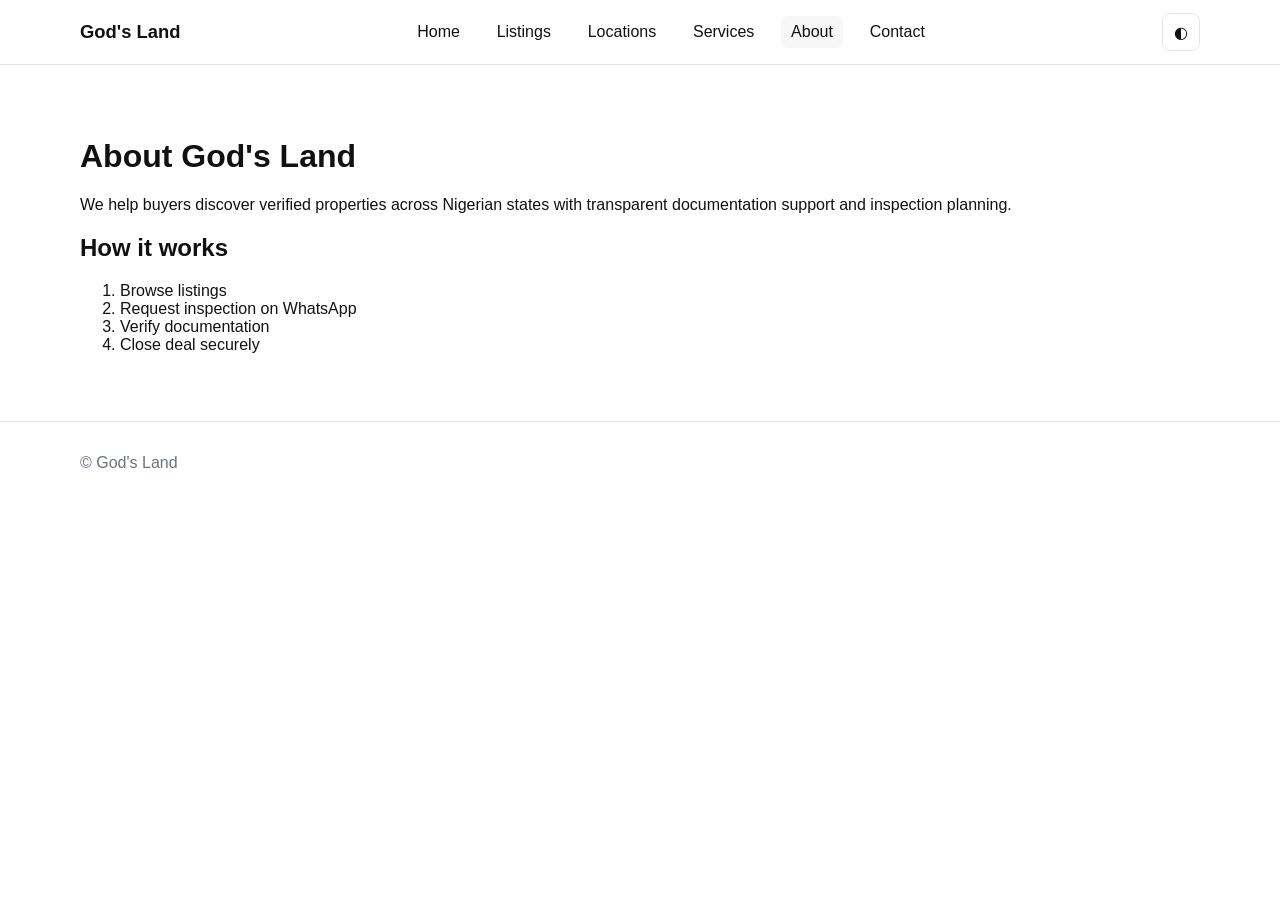
<file: about.html>
<!doctype html><html lang="en"><head><meta charset="UTF-8"><meta name="viewport" content="width=device-width, initial-scale=1.0"><title>About | God's Land</title><link rel="stylesheet" href="css/themes.css"><link rel="stylesheet" href="css/style.css"></head><body><header class="site-header"><div class="container nav-row"><a class="brand" href="index.html">God's Land</a><nav class="nav-links"><a data-nav href="index.html">Home</a><a data-nav href="listings.html">Listings</a><a data-nav href="locations.html">Locations</a><a data-nav href="services.html">Services</a><a data-nav href="about.html">About</a><a data-nav href="contact.html">Contact</a></nav><div class="utility"><button data-theme-toggle>◐</button></div></div></header><main class="section"><div class="container"><h1>About God's Land</h1><p>We help buyers discover verified properties across Nigerian states with transparent documentation support and inspection planning.</p><h2>How it works</h2><ol><li>Browse listings</li><li>Request inspection on WhatsApp</li><li>Verify documentation</li><li>Close deal securely</li></ol></div></main><footer><div class="container">© God's Land</div></footer><script src="js/theme.js"></script><script src="js/app.js"></script></body></html>
</file>
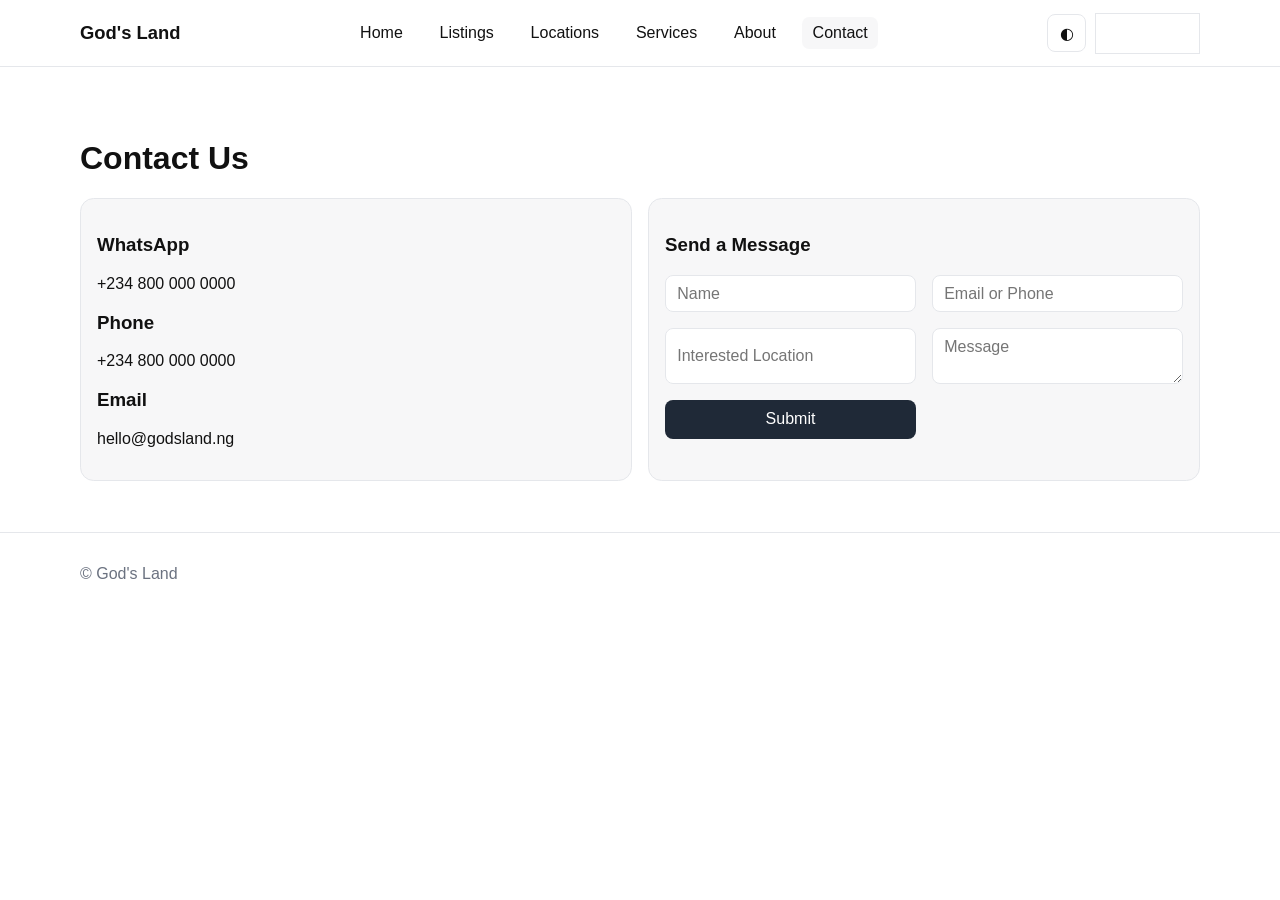
<file: contact.html>
<!doctype html><html lang="en"><head><meta charset="UTF-8"><meta name="viewport" content="width=device-width, initial-scale=1.0"><title>Contact | God's Land</title><link rel="stylesheet" href="css/themes.css"><link rel="stylesheet" href="css/style.css"></head><body><header class="site-header"><div class="container nav-row"><a class="brand" href="index.html">God's Land</a><nav class="nav-links"><a data-nav href="index.html">Home</a><a data-nav href="listings.html">Listings</a><a data-nav href="locations.html">Locations</a><a data-nav href="services.html">Services</a><a data-nav href="about.html">About</a><a data-nav href="contact.html">Contact</a></nav><div class="utility"><button data-theme-toggle>◐</button><a class="btn btn-outline" href="https://wa.me/2348000000000">WhatsApp</a></div></div></header><main class="section"><div class="container"><h1>Contact Us</h1><div class="grid"><article class="card" style="padding:1rem"><h3>WhatsApp</h3><p><a href="https://wa.me/2348000000000" target="_blank">+234 800 000 0000</a></p><h3>Phone</h3><p>+234 800 000 0000</p><h3>Email</h3><p>hello@godsland.ng</p></article><article class="card" style="padding:1rem"><h3>Send a Message</h3><form id="contact-form" class="grid"><input required placeholder="Name"><input required placeholder="Email or Phone"><input placeholder="Interested Location"><textarea required placeholder="Message"></textarea><button class="btn">Submit</button></form><p id="form-note" class="muted"></p></article></div></div></main><footer><div class="container">© God's Land</div></footer><a class="floating-wa" target="_blank" rel="noopener" href="https://wa.me/2348000000000">WA</a><script src="js/theme.js"></script><script src="js/app.js"></script><script>document.getElementById('contact-form').addEventListener('submit',e=>{e.preventDefault();document.getElementById('form-note').textContent='Thanks, we will contact you shortly.';e.target.reset();});</script></body></html>
</file>
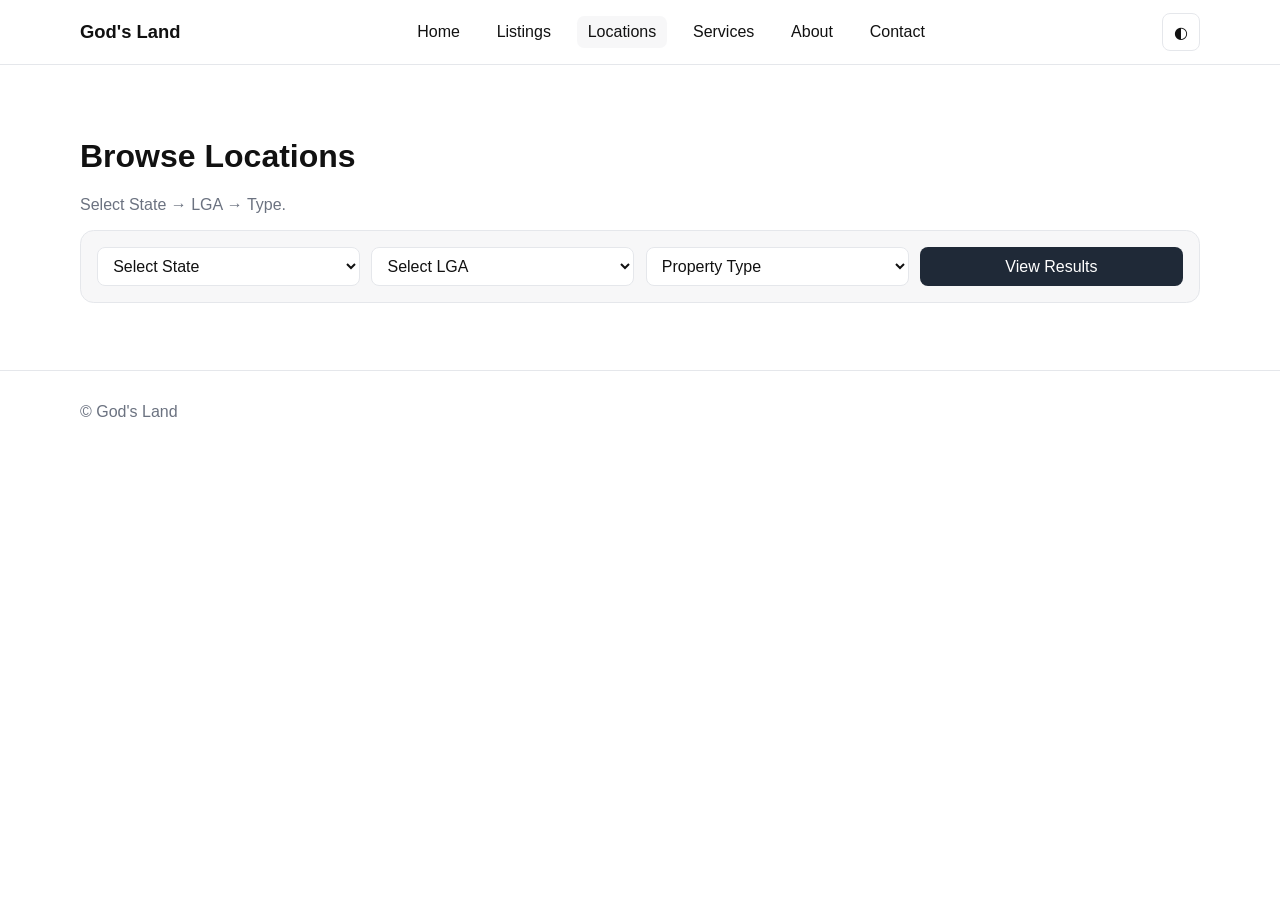
<file: locations.html>
<!doctype html><html lang="en"><head><meta charset="UTF-8"><meta name="viewport" content="width=device-width, initial-scale=1.0"><title>Locations | God's Land</title><link rel="stylesheet" href="css/themes.css"><link rel="stylesheet" href="css/style.css"></head><body><header class="site-header"><div class="container nav-row"><a class="brand" href="index.html">God's Land</a><nav class="nav-links"><a data-nav href="index.html">Home</a><a data-nav href="listings.html">Listings</a><a data-nav href="locations.html">Locations</a><a data-nav href="services.html">Services</a><a data-nav href="about.html">About</a><a data-nav href="contact.html">Contact</a></nav><div class="utility"><button data-theme-toggle>◐</button></div></div></header><main class="section"><div class="container"><h1>Browse Locations</h1><p class="muted">Select State → LGA → Type.</p><div class="filter-bar card" style="padding:1rem"><select id="loc-state"></select><select id="loc-lga"></select><select id="loc-type"><option value="">Property Type</option><option>Land</option><option>House</option></select><button class="btn" id="loc-go">View Results</button></div></div></main><footer><div class="container">© God's Land</div></footer><script src="data/listings.js"></script><script src="js/theme.js"></script><script src="js/filters.js"></script><script src="js/app.js"></script><script>populateStateAndLga(document.getElementById('loc-state'),document.getElementById('loc-lga'),false);document.getElementById('loc-go').addEventListener('click',()=>location.href=`listings.html?state=${encodeURIComponent(loc-state.value)}&lga=${encodeURIComponent(loc-lga.value)}&type=${encodeURIComponent(loc-type.value)}`)</script></body></html>
</file>
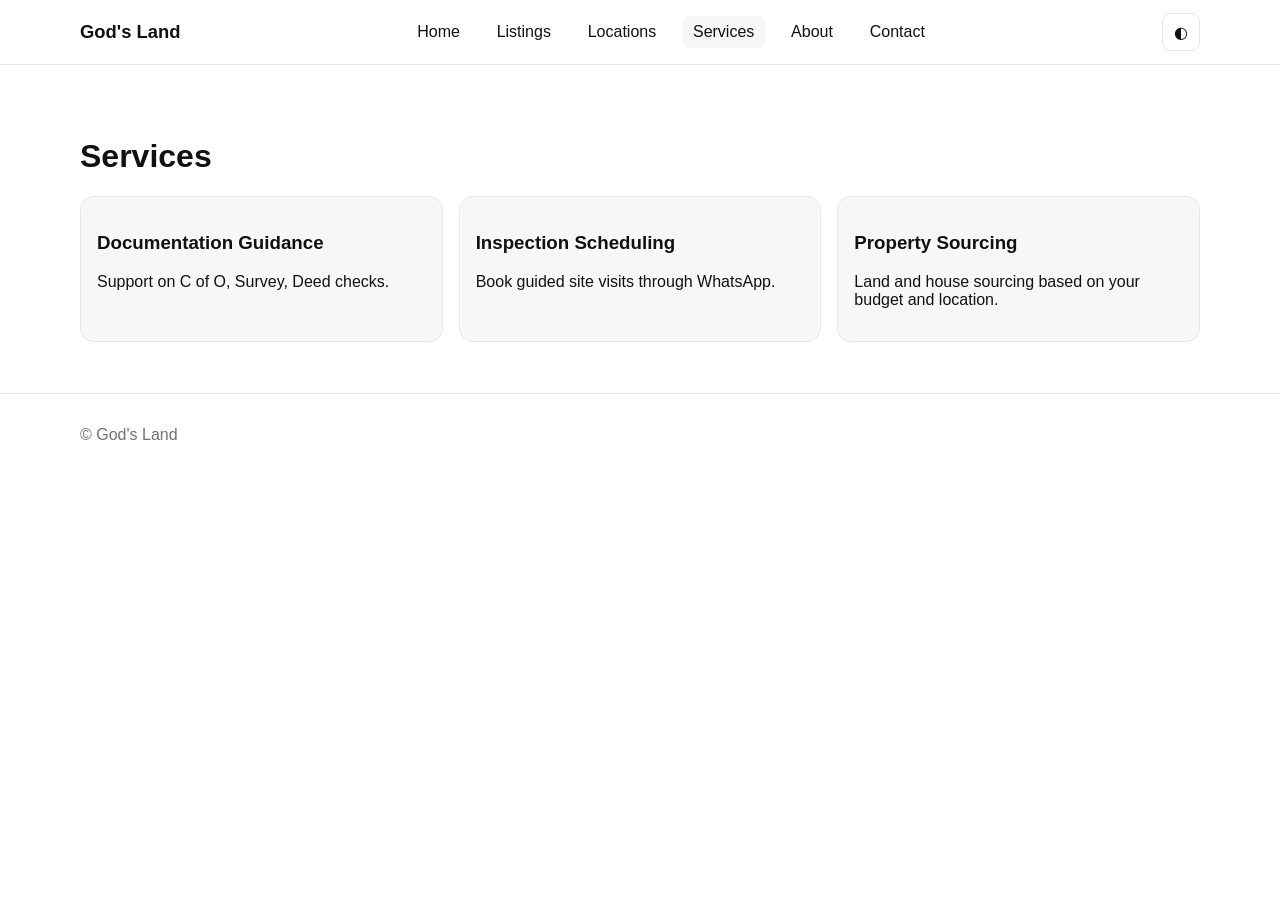
<file: services.html>
<!doctype html><html lang="en"><head><meta charset="UTF-8"><meta name="viewport" content="width=device-width, initial-scale=1.0"><title>Services | God's Land</title><link rel="stylesheet" href="css/themes.css"><link rel="stylesheet" href="css/style.css"></head><body><header class="site-header"><div class="container nav-row"><a class="brand" href="index.html">God's Land</a><nav class="nav-links"><a data-nav href="index.html">Home</a><a data-nav href="listings.html">Listings</a><a data-nav href="locations.html">Locations</a><a data-nav href="services.html">Services</a><a data-nav href="about.html">About</a><a data-nav href="contact.html">Contact</a></nav><div class="utility"><button data-theme-toggle>◐</button></div></div></header><main class="section"><div class="container"><h1>Services</h1><div class="grid"><article class="card" style="padding:1rem"><h3>Documentation Guidance</h3><p>Support on C of O, Survey, Deed checks.</p></article><article class="card" style="padding:1rem"><h3>Inspection Scheduling</h3><p>Book guided site visits through WhatsApp.</p></article><article class="card" style="padding:1rem"><h3>Property Sourcing</h3><p>Land and house sourcing based on your budget and location.</p></article></div></div></main><footer><div class="container">© God's Land</div></footer><script src="js/theme.js"></script><script src="js/app.js"></script></body></html>
</file>
<file: css/themes.css>
:root {
  --bg: #ffffff;
  --text: #111111;
  --muted: #6b7280;
  --card: #f7f7f8;
  --border: #e5e7eb;
  --accent: #1f2937;
  --accent-contrast: #ffffff;
}

:root[data-theme="dark"] {
  --bg: #0f1115;
  --text: #f5f5f5;
  --muted: #9ca3af;
  --card: #161a22;
  --border: #2a303b;
  --accent: #e5e7eb;
  --accent-contrast: #111111;
}
</file>
<file: css/style.css>
* { box-sizing: border-box; }
html { scroll-behavior: smooth; }
body {
  margin: 0;
  font-family: Inter, Poppins, Arial, sans-serif;
  background: var(--bg);
  color: var(--text);
  transition: background .25s ease, color .25s ease;
}
a { color: inherit; text-decoration: none; }
.container { width: min(1120px, 92%); margin: 0 auto; }
.section { padding: 3.2rem 0; }

header.site-header {
  position: sticky; top: 0; z-index: 30;
  background: color-mix(in oklab, var(--bg), transparent 6%);
  backdrop-filter: blur(8px);
  border-bottom: 1px solid var(--border);
}
.nav-row { display:flex; align-items:center; justify-content:space-between; gap:1rem; padding: .8rem 0; }
.brand { font-weight: 700; font-size: 1.15rem; }
.nav-links { display:flex; gap:1rem; align-items:center; }
.nav-links a { padding: .45rem .65rem; border-radius: .45rem; }
.nav-links a.active, .nav-links a:hover { background: var(--card); }
.utility { display:flex; align-items:center; gap:.6rem; }
input, select, button, textarea {
  font: inherit; border: 1px solid var(--border); background: var(--bg); color: var(--text);
  border-radius: .5rem; padding: .55rem .7rem;
}
.btn { cursor: pointer; background: var(--accent); color: var(--accent-contrast); border:none; padding:.65rem .9rem; }
.btn-outline { background: transparent; border:1px solid var(--border); }

.hero { padding: 4rem 0 2rem; background: linear-gradient(145deg, var(--card), var(--bg)); }
.hero-grid { display:grid; grid-template-columns: 1.2fr 1fr; gap:1rem; align-items:stretch; }
.hero-copy h1 { font-size: clamp(1.8rem, 3.5vw, 3rem); margin-bottom:.5rem; }
.hero-copy p { color: var(--muted); }
.cta-row { display:flex; gap:.6rem; flex-wrap:wrap; margin-top:1rem; }
.card { background: var(--card); border:1px solid var(--border); border-radius: .85rem; overflow:hidden; }

.carousel { position:relative; min-height: 330px; }
.carousel-slide { display:none; height:100%; }
.carousel-slide.active { display:block; }
.carousel-slide img { width:100%; height:240px; object-fit:cover; display:block; }
.slide-meta { padding: .8rem; }
.carousel-controls { display:flex; justify-content:space-between; align-items:center; margin-top:.5rem; }
.dots { display:flex; gap:.35rem; }
.dot { width:9px; height:9px; border-radius:50%; background: var(--border); border:none; cursor:pointer; }
.dot.active { background: var(--accent); }

.grid { display:grid; gap:1rem; grid-template-columns: repeat(auto-fit, minmax(245px, 1fr)); }
.property-card img { width:100%; height:160px; object-fit:cover; }
.property-card .body { padding: .8rem; }
.tags { display:flex; flex-wrap:wrap; gap:.35rem; margin:.4rem 0; }
.tag { font-size:.76rem; border:1px solid var(--border); padding:.2rem .45rem; border-radius:999px; }
.muted { color: var(--muted); }

.filter-bar { display:grid; gap:.7rem; grid-template-columns: repeat(auto-fit, minmax(160px, 1fr)); margin-bottom:1rem; }
.stats { display:grid; grid-template-columns: repeat(auto-fit,minmax(130px,1fr)); gap:.8rem; }
.stat { text-align:center; padding:1rem; }

footer { border-top:1px solid var(--border); padding:2rem 0; color:var(--muted); }
.mobile-toggle { display:none; }
.mobile-drawer { display:none; }

.floating-wa {
  position: fixed; right: 1rem; bottom: 1rem; z-index: 50;
  width: 52px; height: 52px; border-radius: 50%; display:grid; place-items:center;
  background:#25D366; color:white; font-weight:700; box-shadow: 0 8px 24px rgba(0,0,0,.2);
}

@media (max-width: 900px) {
  .hero-grid { grid-template-columns: 1fr; }
  .nav-links, .utility .global-search { display:none; }
  .mobile-toggle { display:block; }
  .mobile-drawer.open {
    display:block; position:fixed; inset:0; z-index:40; background: rgba(0,0,0,.46);
  }
  .mobile-panel {
    width:min(320px, 85%); height:100%; background:var(--bg); border-right:1px solid var(--border);
    padding:1rem; display:flex; flex-direction:column; gap:.7rem;
  }
}
</file>
